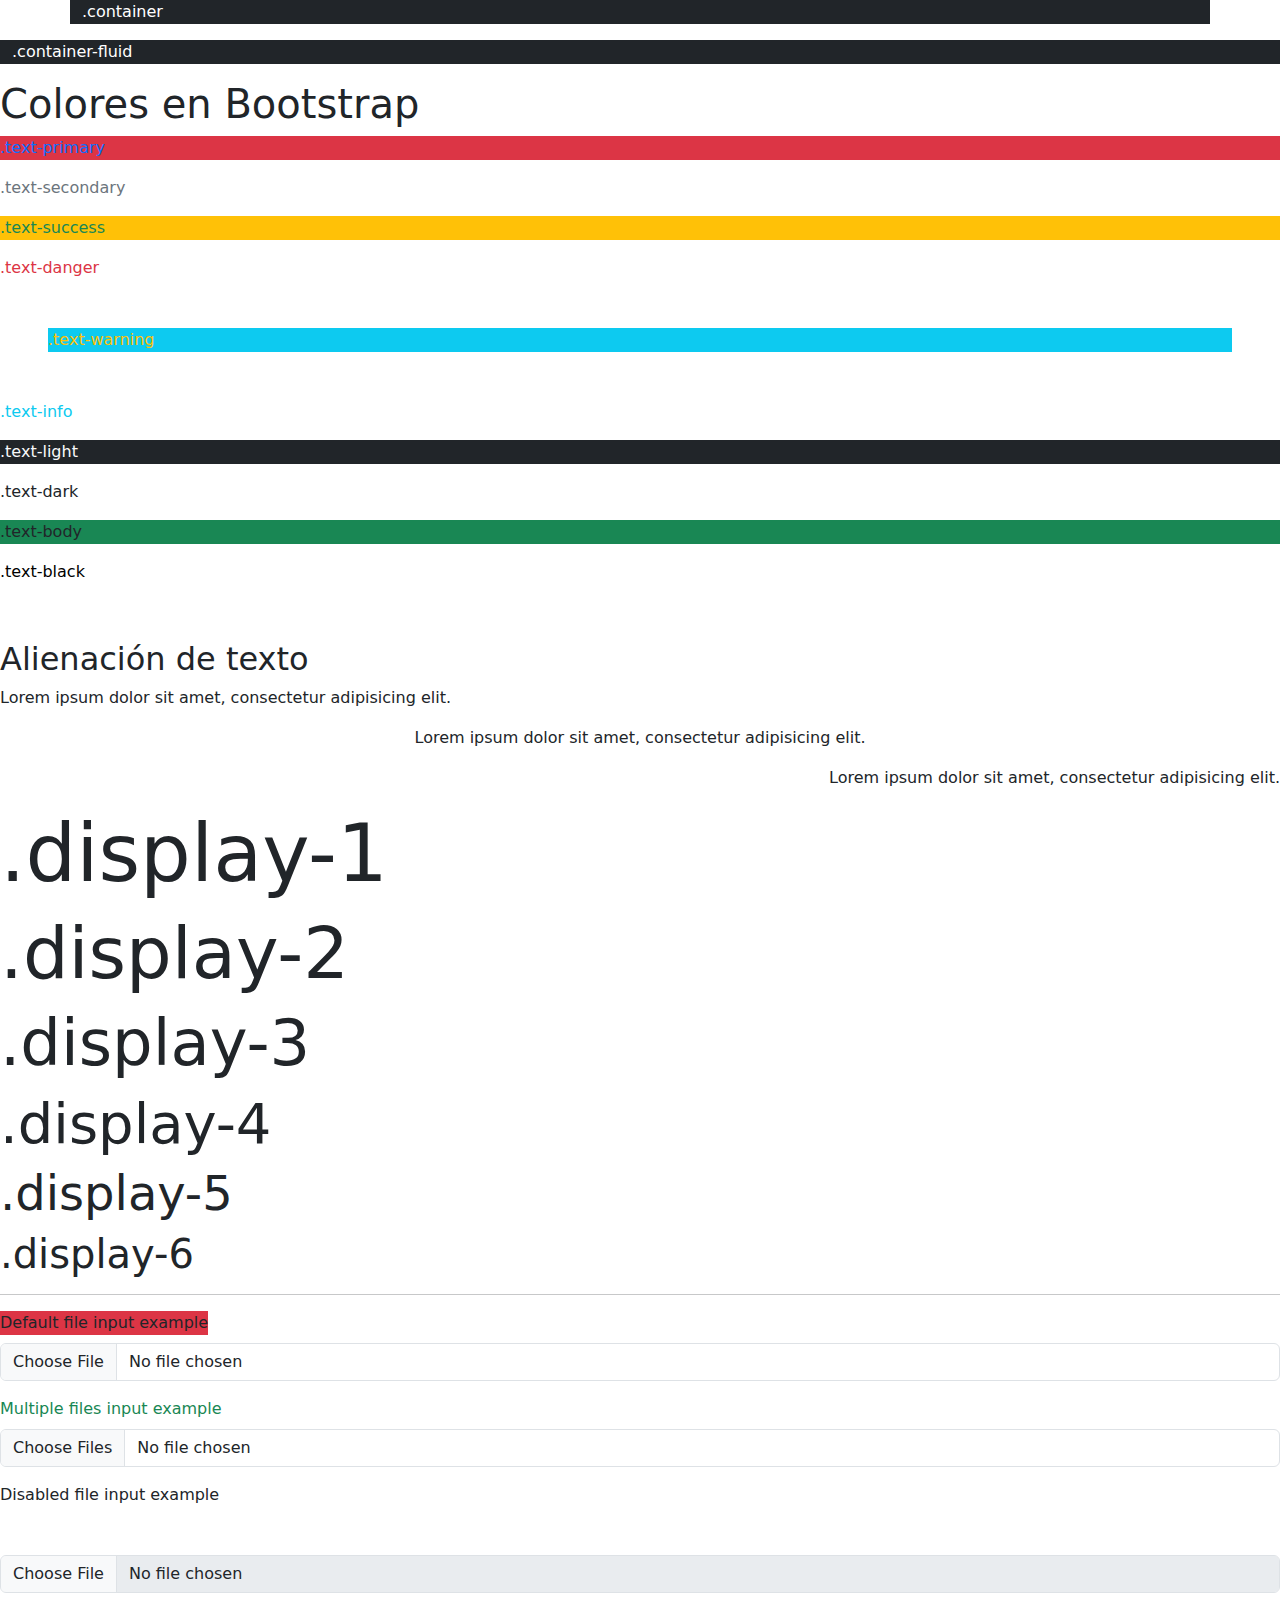
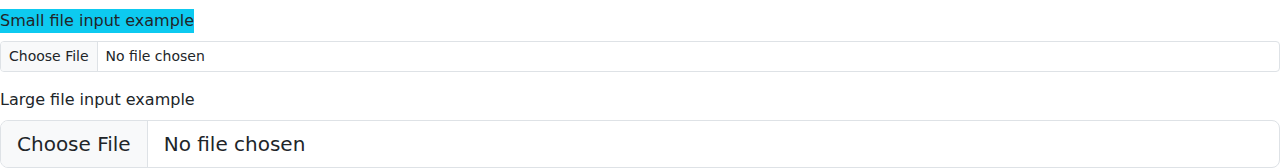
<file: semana_12/s57/index.html>
<!DOCTYPE html>
<html lang="en">
  <head>
    <meta charset="UTF-8" />
    <meta name="viewport" content="width=device-width, initial-scale=1.0" />
    <title>s57</title>
    <link
      href="https://cdn.jsdelivr.net/npm/bootstrap@5.3.3/dist/css/bootstrap.min.css"
      rel="stylesheet"
      integrity="sha384-QWTKZyjpPEjISv5WaRU9OFeRpok6YctnYmDr5pNlyT2bRjXh0JMhjY6hW+ALEwIH"
      crossorigin="anonymous"
    />
  </head>
  <body>
    <div class="container text-white bg-dark">
      <p>.container</p>
    </div>
    <div class="container-fluid text-white bg-dark">
      <p>.container-fluid</p>
    </div>
    <h1>Colores en Bootstrap</h1>
    <p class="text-primary bg-danger">.text-primary</p>
    <p class="text-secondary">.text-secondary</p>
    <p class="text-success bg-warning">.text-success</p>
    <p class="text-danger">.text-danger</p>
    <p class="text-warning bg-info m-5">.text-warning</p>
    <p class="text-info">.text-info</p>
    <p class="text-light bg-dark">.text-light</p>
    <p class="text-dark">.text-dark</p>
    <p class="text-body bg-success">.text-body</p>
    <p class="text-black">.text-black</p>
    <p class="text-white">.text-white</p>

    <h2>Alienación de texto</h2>
    <p class="text-start">
      Lorem ipsum dolor sit amet, consectetur adipisicing elit.
    </p>
    <p class="text-center">
      Lorem ipsum dolor sit amet, consectetur adipisicing elit.
    </p>
    <p class="text-end">
      Lorem ipsum dolor sit amet, consectetur adipisicing elit.
    </p>
    <!-- Displays -->
    <h1 class="display-1">.display-1</h1>
    <h1 class="display-2">.display-2</h1>
    <h1 class="display-3">.display-3</h1>
    <h1 class="display-4">.display-4</h1>
    <h1 class="display-5">.display-5</h1>
    <h1 class="display-6">.display-6</h1>
    <hr />
    <div class="mb-3">
      <label for="formFile" class="form-label bg-danger"
        >Default file input example</label
      >
      <input class="form-control" type="file" id="formFile" />
    </div>
    <div class="mb-3">
      <label for="formFileMultiple" class="form-label text-success"
        >Multiple files input example</label
      >
      <input class="form-control" type="file" id="formFileMultiple" multiple />
    </div>
    <div class="mb-3">
      <label for="formFileDisabled" class="form-label mb-5"
        >Disabled file input example</label
      >
      <input class="form-control" type="file" id="formFileDisabled" disabled />
    </div>
    <div class="mb-3">
      <label for="formFileSm" class="form-label bg-info"
        >Small file input example</label
      >
      <input class="form-control form-control-sm" id="formFileSm" type="file" />
    </div>
    <div>
      <label for="formFileLg" class="form-label"
        >Large file input example</label
      >
      <input class="form-control form-control-lg" id="formFileLg" type="file" />
    </div>
    <script
      src="https://cdn.jsdelivr.net/npm/bootstrap@5.3.3/dist/js/bootstrap.bundle.min.js"
      integrity="sha384-YvpcrYf0tY3lHB60NNkmXc5s9fDVZLESaAA55NDzOxhy9GkcIdslK1eN7N6jIeHz"
      crossorigin="anonymous"
    ></script>
  </body>
</html>
</file>
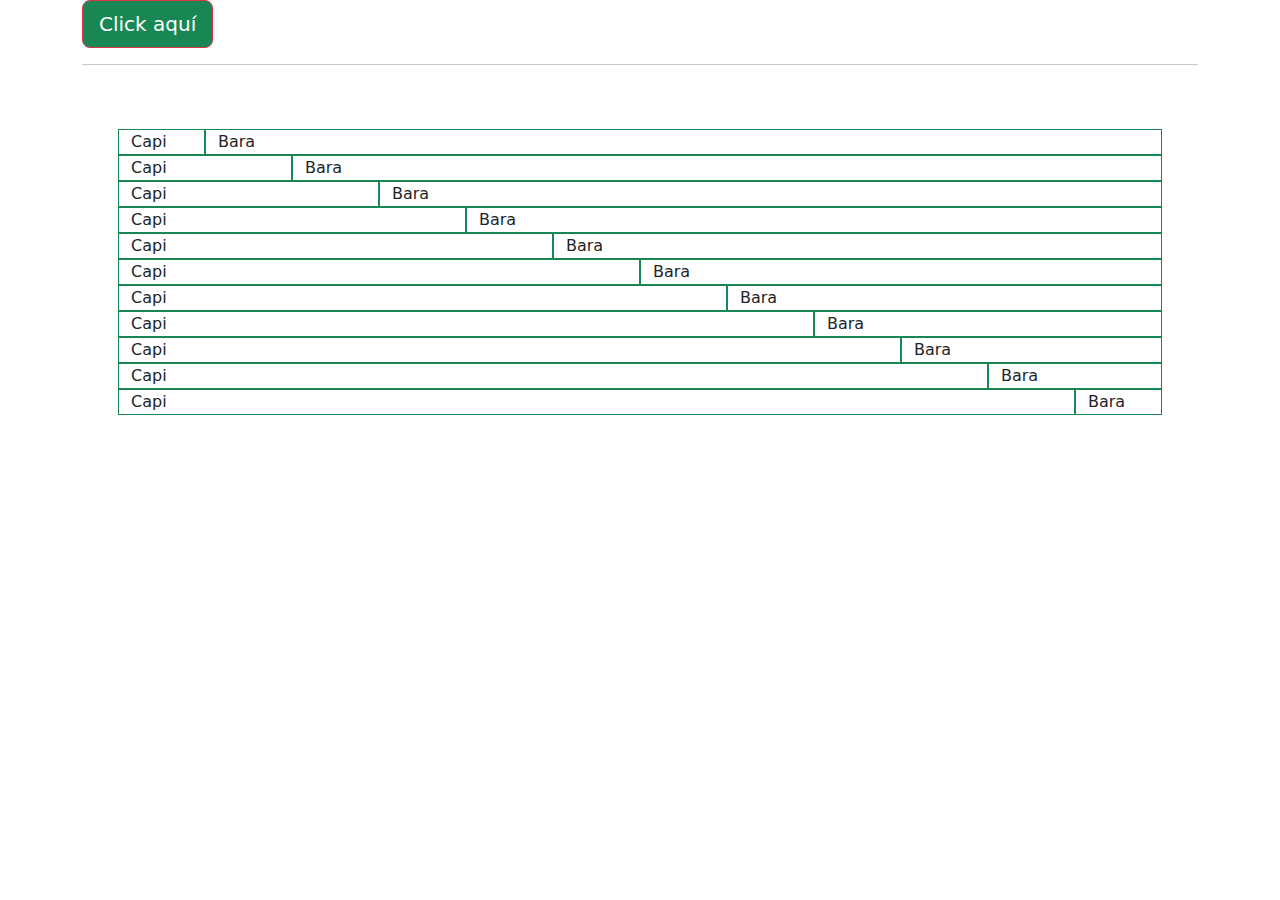
<file: semana_12/s59/index.html>
<!DOCTYPE html>
<html lang="en">
  <head>
    <meta charset="UTF-8" />
    <meta name="viewport" content="width=device-width, initial-scale=1.0" />
    <title>Document</title>
    <link
      href="https://cdn.jsdelivr.net/npm/bootstrap@5.3.3/dist/css/bootstrap.min.css"
      rel="stylesheet"
      integrity="sha384-QWTKZyjpPEjISv5WaRU9OFeRpok6YctnYmDr5pNlyT2bRjXh0JMhjY6hW+ALEwIH"
      crossorigin="anonymous"
    />
  </head>
  <body>
    <main class="container">
      <button
        type="button"
        class="btn btn-lg btn-danger bg-success"
        data-bs-toggle="popover"
        data-bs-title="Capibara moment"
        data-bs-content="Los capibaras son animales muy sociables y forman grupos familiares que pueden llegar a tener hasta 100 individuos. ¡Imagina una reunión familiar de capibaras! Estos grupos suelen estar liderados por una hembra dominante y se mantienen unidos por lazos sociales muy fuertes."
      >
        Click aquí
      </button>
      <hr />
      <div class="container p-5">
        <div class="row">
          <div class="border border-success col-1">Capi</div>
          <div class="border border-success col-11">Bara</div>
        </div>
        <div class="row">
          <div class="border border-success col-2">Capi</div>
          <div class="border border-success col-10">Bara</div>
        </div>
        <div class="row">
          <div class="border border-success col-3">Capi</div>
          <div class="border border-success col-9">Bara</div>
        </div>
        <div class="row">
          <div class="border border-success col-4">Capi</div>
          <div class="border border-success col-8">Bara</div>
        </div>
        <div class="row">
          <div class="border border-success col-5">Capi</div>
          <div class="border border-success col-7">Bara</div>
        </div>
        <div class="row">
          <div class="border border-success col-6">Capi</div>
          <div class="border border-success col-6">Bara</div>
        </div>
        <div class="row">
          <div class="border border-success col-7">Capi</div>
          <div class="border border-success col-5">Bara</div>
        </div>
        <div class="row">
          <div class="border border-success col-8">Capi</div>
          <div class="border border-success col-4">Bara</div>
        </div>
        <div class="row">
          <div class="border border-success col-9">Capi</div>
          <div class="border border-success col-3">Bara</div>
        </div>
        <div class="row">
          <div class="border border-success col-10">Capi</div>
          <div class="border border-success col-2">Bara</div>
        </div>
        <div class="row">
          <div class="border border-success col-11">Capi</div>
          <div class="border border-success col-1">Bara</div>
        </div>
      </div>
    </main>

    <script
      src="https://cdn.jsdelivr.net/npm/bootstrap@5.3.3/dist/js/bootstrap.bundle.min.js"
      integrity="sha384-YvpcrYf0tY3lHB60NNkmXc5s9fDVZLESaAA55NDzOxhy9GkcIdslK1eN7N6jIeHz"
      crossorigin="anonymous"
    ></script>
    <script src="./assets/js/script.js"></script>
  </body>
</html>
</file>
